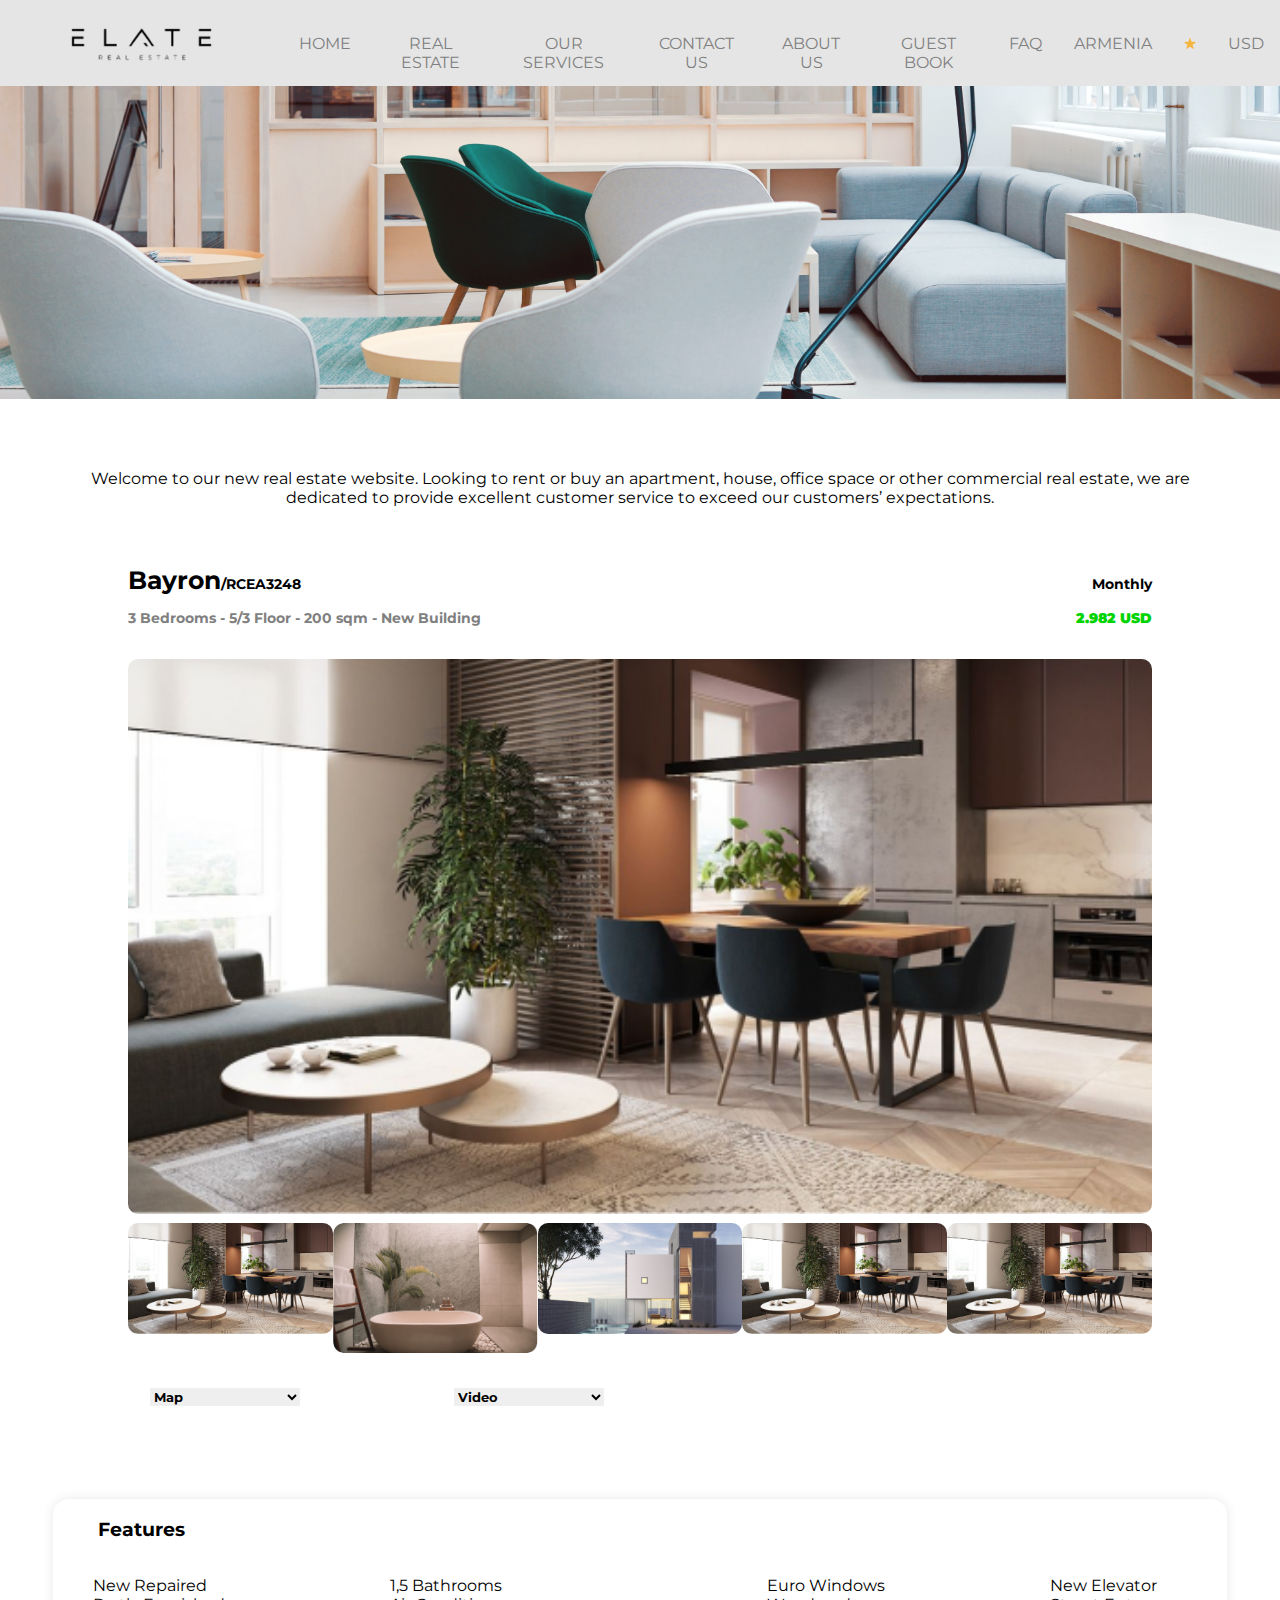
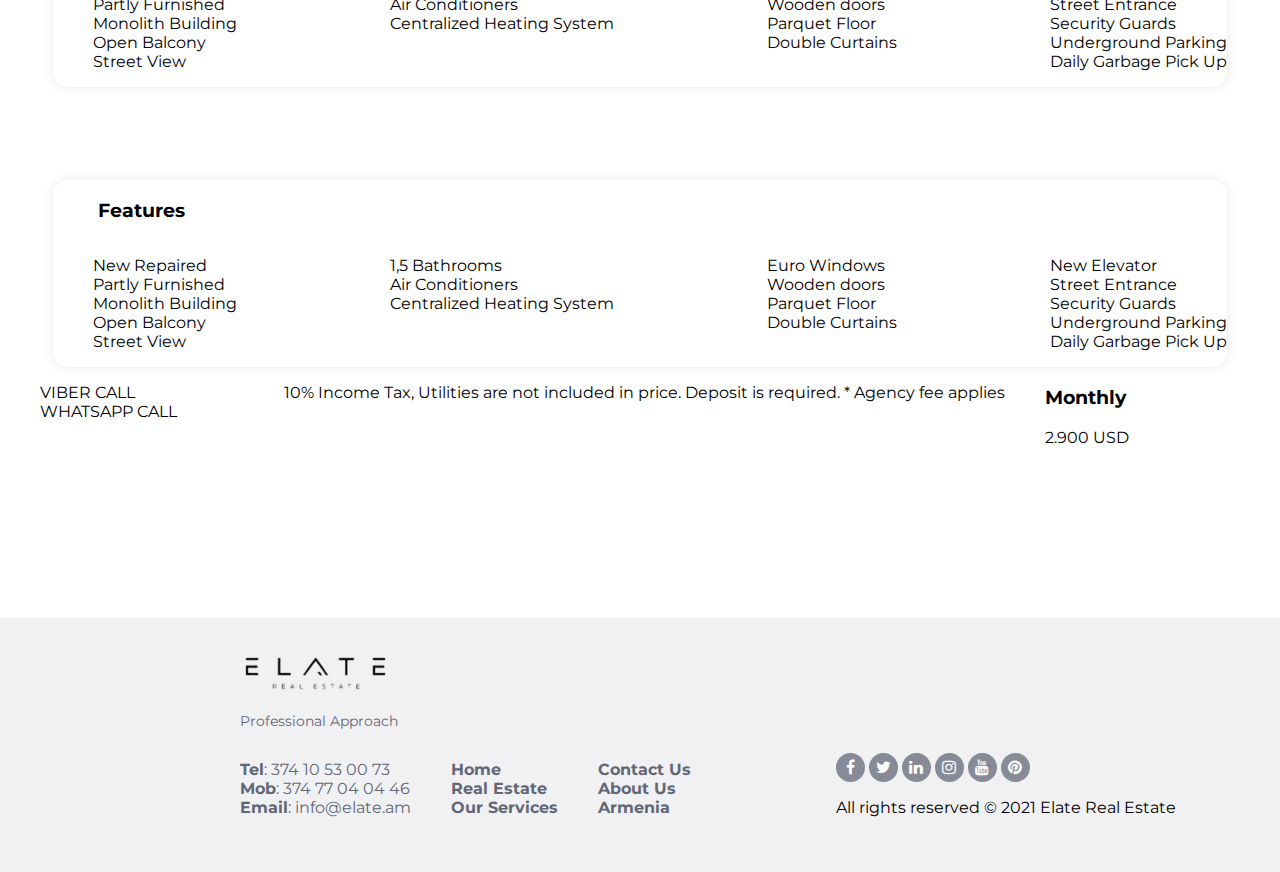
<file: 3-1-work.html>
<!DOCTYPE html>
<html lang="en">
<head>
    <meta charset="UTF-8">
    <meta name="viewport" content="width=device-width, initial-scale=1.0">
    <meta http-equiv="X-UA-Compatible" content="ie=edge">
    <title>Elate</title>
    <link rel="stylesheet" type="text/css" href="3-2-work.css">
    <link rel="preconnect" href="https://fonts.googleapis.com">
    <link rel="preconnect" href="https://fonts.gstatic.com" crossorigin>
    <link href="https://fonts.googleapis.com/css2?family=Montserrat:wght@100&display=swap" rel="stylesheet">
    <link rel="stylesheet" href="https://cdnjs.cloudflare.com/ajax/libs/font-awesome/4.7.0/css/font-awesome.min.css">
</head>
<body><div class="top">
    <div class="topnav" id="myTopnav">
      <div class="logodiv"><a><img id="logo" src="images/logo.png"></a></div>
      <div class="menu">
        <a href="#HOME" class="active">HOME</a>
        <a href="#REAL ESTATE">REAL ESTATE</a>
        <a href="#OUR SERVICES">OUR SERVICES</a>
        <a href="#CONTACT US">CONTACT US</a>
        <a href="#ABOUT US">ABOUT US</a>
        <a href="#GUEST BOOK">GUEST BOOK</a>
        <a href="#FAQ">FAQ</a>
        <a href="#ARMENIA">ARMENIA</a>
        <a><img src="images/Star1.png"></a>
        <a href="#USD">USD</a>
      </div>
      <a href="javascript:void(0);" class="icon" onclick="myFunction()">
        <i class="fa fa-bars"></i>
      </a>
    </div>
  </div>

  <div class="main">
    <img id="ma" src="images/main.png">
  </div>

  <div id="maintext">
    <p>
      Welcome to our new real estate website. Looking to rent or buy an apartment, house, office space or other
      commercial real estate, we are<br> dedicated to provide excellent customer service to exceed our customers’
      expectations.
    </p>
  </div>
  

    <div class="text_block">
        <div class="block">
            <div class="bayron"><h1>Bayron</h1><span class="bl">/RCEA3248</span></div>
            <div class="Monthly">Monthly</div>
        </div>
        <div class="block">
            <div>3 Bedrooms - 5/3 Floor - 200 sqm - New Building</div>
            <div><span style="color:rgb(0, 212, 0)"><b>2.982 USD</b></span></div>
        </div>
    </div>

    <div class="block_1">
        <img src="images/second.png">
    </div>

    <div class="block_2">
        <div><img src="images/second.png"></div>
        <div><img src="images/img3.png"></div>
        <div><img src="images/third.png"></div>
        <div><img src="images/second.png"></div>
        <div><img src="images/second.png"></div>
    </div>

    <div class="selects">
        <label for="sel" class="sel">
            <select id="sel">
                <option value="map">Map</option>
                <option value="map">Map1</option>
                <option value="map">Map2</option>
            </select>
        </label>
        <label for="sel" class="sel">
            <select id="sel">
                <option value="vid" selected>Video</option>
                <option value="vid">Video1</option>
                <option value="vid">Video2</option>
            </select>
        </label>
    </div>

    

    <div class="allinone">
    <h3>Features</h3>
    
<Div class="table">
    <ul class="table1">
        <li>New Repaired</li>
        <li>Partly Furnished</li>
        <li>Monolith Building</li>
        <li>Open Balcony</li>
        <li>Street View</li>
    </ul>

    <ul>
        <li>1,5 Bathrooms</li>
        <li>Air Conditioners</li>
        <li>Centralized Heating System</li>
    </ul>

    <ul>
        <li>Euro Windows</li>
        <li>Wooden doors</li>
        <li>Parquet Floor</li>
        <li>Double Curtains</li>
    </ul>

    <ul>
        <li>New Elevator</li>
        <li>Street Entrance</li>
        <li>Security Guards</li>
        <li>Underground Parking</li>
        <li>Daily Garbage Pick Up</li>
    </ul>

</div>
</div>


<div class="allinone">
  <h3>Features</h3>
  
<Div class="table">
  <ul class="table1">
      <li>New Repaired</li>
      <li>Partly Furnished</li>
      <li>Monolith Building</li>
      <li>Open Balcony</li>
      <li>Street View</li>
  </ul>

  <ul>
      <li>1,5 Bathrooms</li>
      <li>Air Conditioners</li>
      <li>Centralized Heating System</li>
  </ul>

  <ul>
      <li>Euro Windows</li>
      <li>Wooden doors</li>
      <li>Parquet Floor</li>
      <li>Double Curtains</li>
  </ul>

  <ul>
      <li>New Elevator</li>
      <li>Street Entrance</li>
      <li>Security Guards</li>
      <li>Underground Parking</li>
      <li>Daily Garbage Pick Up</li>
  </ul>

</div>
</div>

<div class="viwha">
  <div class="one">
    <ul>
      <li>VIBER CALL</li>
      <li>WHATSAPP CALL</li>
    </ul>
  </div>
  <div class="two">
    <ul>
      <li>10% Income Tax, Utilities are not included in price.
        Deposit is required.  * Agency fee applies</li>
    </ul>
  </div>
  <div class="three">
    <ul>
      <li><h3>Monthly</h3></li>
      <li>2.900 USD</li>
    </ul>
  </div>

</div>













<div class="footer">
    <div class="footer1">
      <div class="logo">
        <div class="logoimg">
          <img src="images/logo.png">
          <p id="pa">Professional Approach</p>
        </div>

     </div>
      <div class="list">

        <ul class="tme">
          <li><b>Tel</b>: 374 10 53 00 73</li>
          <li><b>Mob</b>: 374 77 04 04 46 </li>
          <li><b>Email</b>: info@elate.am</li>
        </ul>

        <ul class="hro">
          <li><b>Home</b></li>
          <li><b>Real Estate</b></li>
          <li><b>Our Services</b></li>
        </ul>

        <ul class="caa">
          <li><b>Contact Us</b></li>
          <li> <b>About Us</b></li>
          <li><b>Armenia</b></li>
        </ul>
      </div>
    </div>



    <div class="footer2">

      <div class="icons">
        <i class="fa fa-facebook"></i>
        <i class="fa fa-twitter"></i>
        <i class="fa fa-linkedin"></i>
        <i class="fa fa-instagram"></i>
        <i class="fa fa-youtube"></i>
        <i class="fa fa-pinterest"></i>
      </div>
      <p>All rights reserved © 2021 Elate Real Estate</p>
    </div>



  </div>

    <script>
    function myFunction() {
      var x = document.getElementById("myTopnav");
      if (x.className === "topnav") {
        x.className += " responsive";
      } else {
        x.className = "topnav";
      }
    }
  </script>

</body>

</html>
</file>
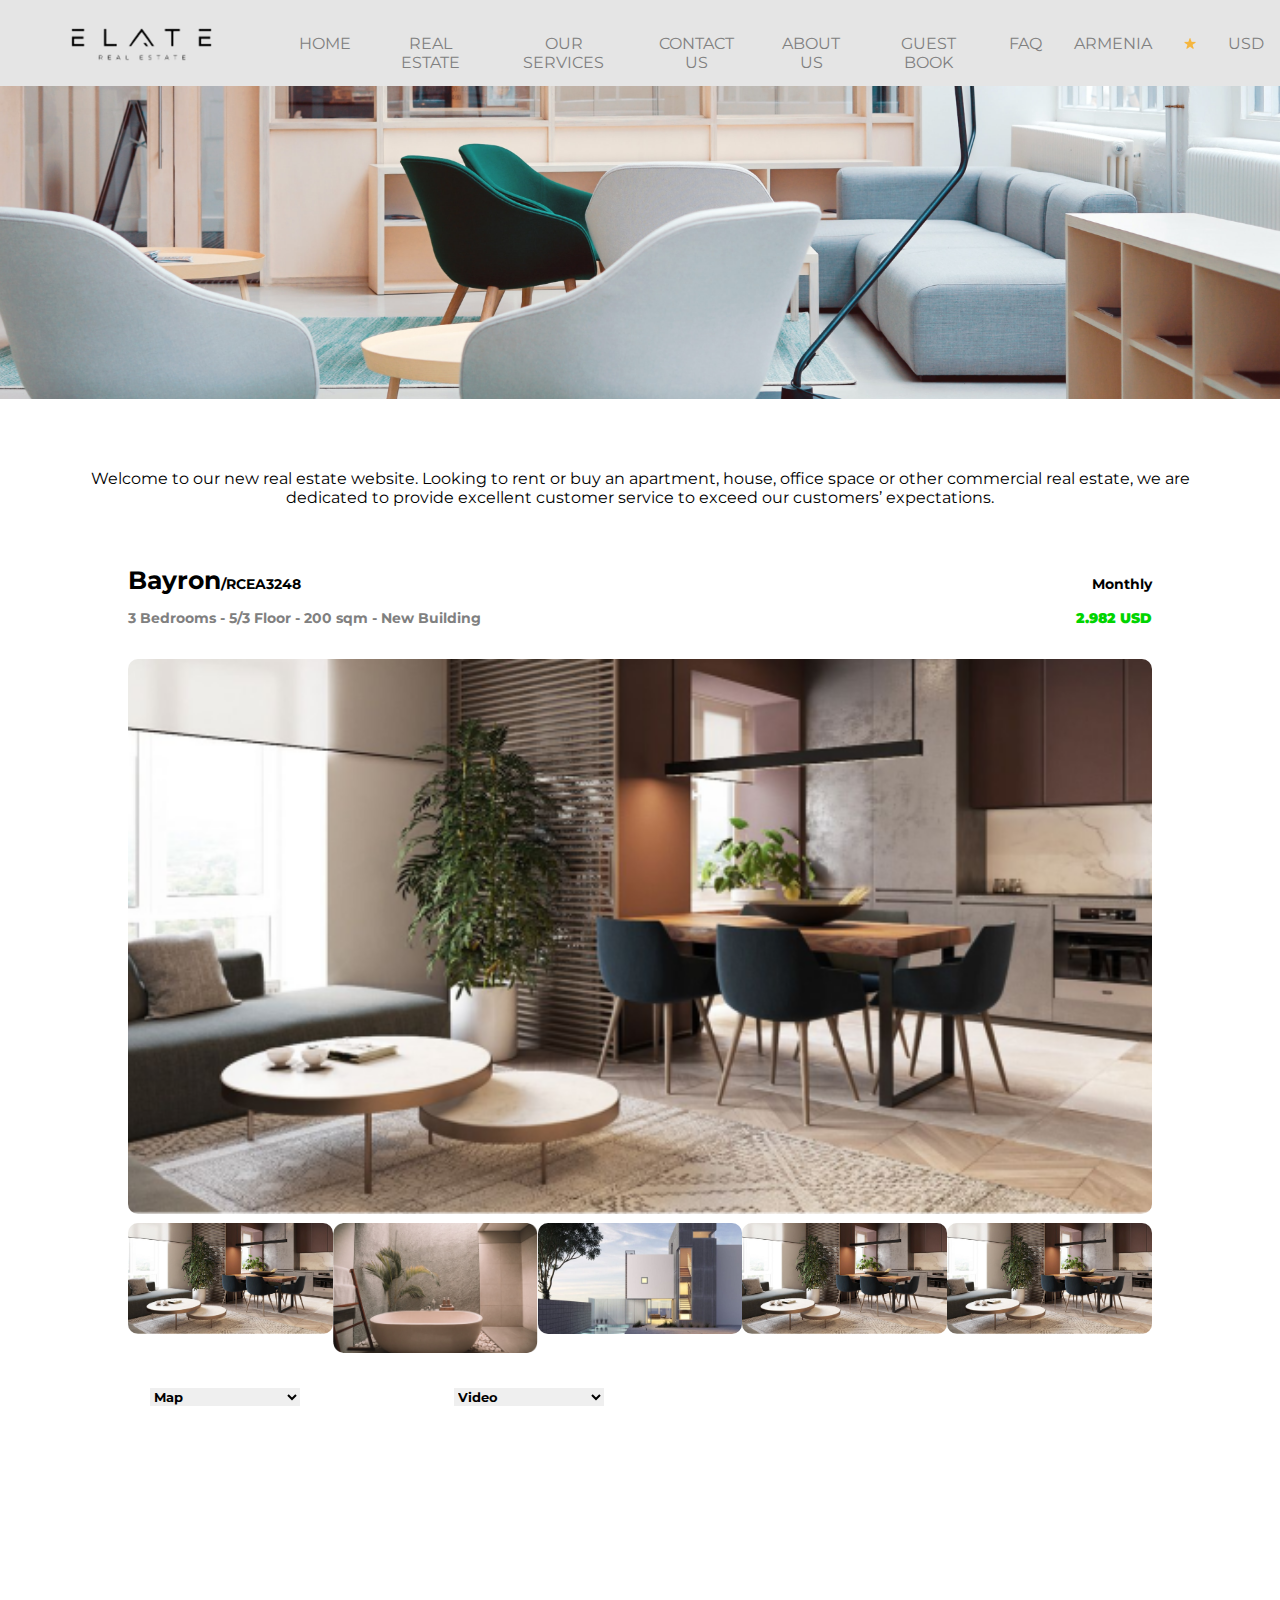
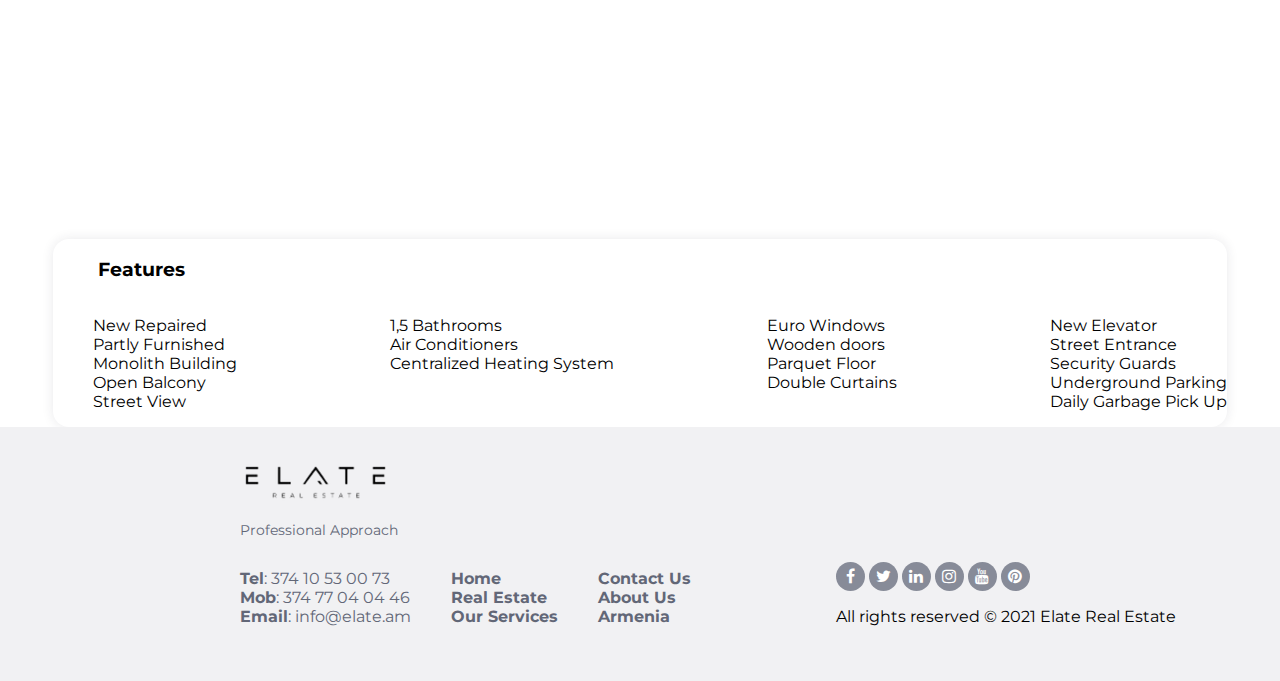
<file: 3_work.html>
<!DOCTYPE html>
<html lang="en">
<head>
    <meta charset="UTF-8">
    <meta name="viewport" content="width=device-width, initial-scale=1.0">
    <meta http-equiv="X-UA-Compatible" content="ie=edge">
    <title>Elate</title>
    <link rel="stylesheet" type="text/css" href="3_workstyle.css">
    <link rel="preconnect" href="https://fonts.googleapis.com">
    <link rel="preconnect" href="https://fonts.gstatic.com" crossorigin>
    <link href="https://fonts.googleapis.com/css2?family=Montserrat:wght@100&display=swap" rel="stylesheet">
    <link rel="stylesheet" href="https://cdnjs.cloudflare.com/ajax/libs/font-awesome/4.7.0/css/font-awesome.min.css">
</head>
<body><div class="top">
    <div class="topnav" id="myTopnav">
      <div class="logodiv"><a><img id="logo" src="images/logo.png"></a></div>
      <div class="menu">
        <a href="#HOME" class="active">HOME</a>
        <a href="#REAL ESTATE">REAL ESTATE</a>
        <a href="#OUR SERVICES">OUR SERVICES</a>
        <a href="#CONTACT US">CONTACT US</a>
        <a href="#ABOUT US">ABOUT US</a>
        <a href="#GUEST BOOK">GUEST BOOK</a>
        <a href="#FAQ">FAQ</a>
        <a href="#ARMENIA">ARMENIA</a>
        <a><img src="images/Star1.png"></a>
        <a href="#USD">USD</a>
      </div>
      <a href="javascript:void(0);" class="icon" onclick="myFunction()">
        <i class="fa fa-bars"></i>
      </a>
    </div>
  </div>

  <div class="main">
    <img id="ma" src="images/main.png">
  </div>

  <div id="maintext">
    <p>
      Welcome to our new real estate website. Looking to rent or buy an apartment, house, office space or other
      commercial real estate, we are<br> dedicated to provide excellent customer service to exceed our customers’
      expectations.
    </p>
  </div>
  

    <div class="text_block">
        <div class="block">
            <div class="bayron"><h1>Bayron</h1><span class="bl">/RCEA3248</span></div>
            <div class="Monthly">Monthly</div>
        </div>
        <div class="block">
            <div>3 Bedrooms - 5/3 Floor - 200 sqm - New Building</div>
            <div><span style="color:rgb(0, 212, 0)"><b>2.982 USD</b></span></div>
        </div>
    </div>

    <div class="block_1">
        <img src="images/second.png">
    </div>

    <div class="block_2">
        <div><img src="images/second.png"></div>
        <div><img src="images/img3.png"></div>
        <div><img src="images/third.png"></div>
        <div><img src="images/second.png"></div>
        <div><img src="images/second.png"></div>
    </div>

    <div class="selects">
        <label for="sel" class="sel">
            <select id="sel">
                <option value="map">Map</option>
                <option value="map">Map1</option>
                <option value="map">Map2</option>
            </select>
        </label>
        <label for="sel" class="sel">
            <select id="sel">
                <option value="vid" selected>Video</option>
                <option value="vid">Video1</option>
                <option value="vid">Video2</option>
            </select>
        </label>
    </div>

    <div class="some"> 
        <iframe src="https://www.google.com/maps/embed?pb=!1m18!1m12!1m3!1d3048.3937375035507!2d44.5226016510022!3d40.17805017794366!2m3!1f0!2f0!3f0!3m2!1i1024!2i768!4f13.1!3m3!1m2!1s0x406abcee3fabd121%3A0xfa78d0187ee98811!2zNyBBbGVrIE1hbnVreWFuIFN0LCBZZXJldmFuIDAwNzAsINCQ0YDQvNC10L3QuNGP!5e0!3m2!1sru!2s!4v1646045025054!5m2!1sru!2s" width="600" height="0" style="border:0;" allowfullscreen="" loading="lazy">map</iframe>
    </div>

    <div class="allinone">
    <h3>Features</h3>
    
<Div class="table">
    <ul class="table1">
        <li>New Repaired</li>
        <li>Partly Furnished</li>
        <li>Monolith Building</li>
        <li>Open Balcony</li>
        <li>Street View</li>
    </ul>

    <ul>
        <li>1,5 Bathrooms</li>
        <li>Air Conditioners</li>
        <li>Centralized Heating System</li>
    </ul>

    <ul>
        <li>Euro Windows</li>
        <li>Wooden doors</li>
        <li>Parquet Floor</li>
        <li>Double Curtains</li>
    </ul>

    <ul>
        <li>New Elevator</li>
        <li>Street Entrance</li>
        <li>Security Guards</li>
        <li>Underground Parking</li>
        <li>Daily Garbage Pick Up</li>
    </ul>




</div>
</div>




<div class="footer">
    <div class="footer1">
      <div class="logo">
        <div class="logoimg">
          <img src="images/logo.png">
          <p id="pa">Professional Approach</p>
        </div>

     </div>
      <div class="list">

        <ul class="tme">
          <li><b>Tel</b>: 374 10 53 00 73</li>
          <li><b>Mob</b>: 374 77 04 04 46 </li>
          <li><b>Email</b>: info@elate.am</li>
        </ul>

        <ul class="hro">
          <li><b>Home</b></li>
          <li><b>Real Estate</b></li>
          <li><b>Our Services</b></li>
        </ul>

        <ul class="caa">
          <li><b>Contact Us</b></li>
          <li> <b>About Us</b></li>
          <li><b>Armenia</b></li>
        </ul>
      </div>
    </div>



    <div class="footer2">

      <div class="icons">
        <i class="fa fa-facebook"></i>
        <i class="fa fa-twitter"></i>
        <i class="fa fa-linkedin"></i>
        <i class="fa fa-instagram"></i>
        <i class="fa fa-youtube"></i>
        <i class="fa fa-pinterest"></i>
      </div>
      <p>All rights reserved © 2021 Elate Real Estate</p>
    </div>



  </div>

    <script>
    function myFunction() {
      var x = document.getElementById("myTopnav");
      if (x.className === "topnav") {
        x.className += " responsive";
      } else {
        x.className = "topnav";
      }
    }
  </script>

</body>

</html>
</file>
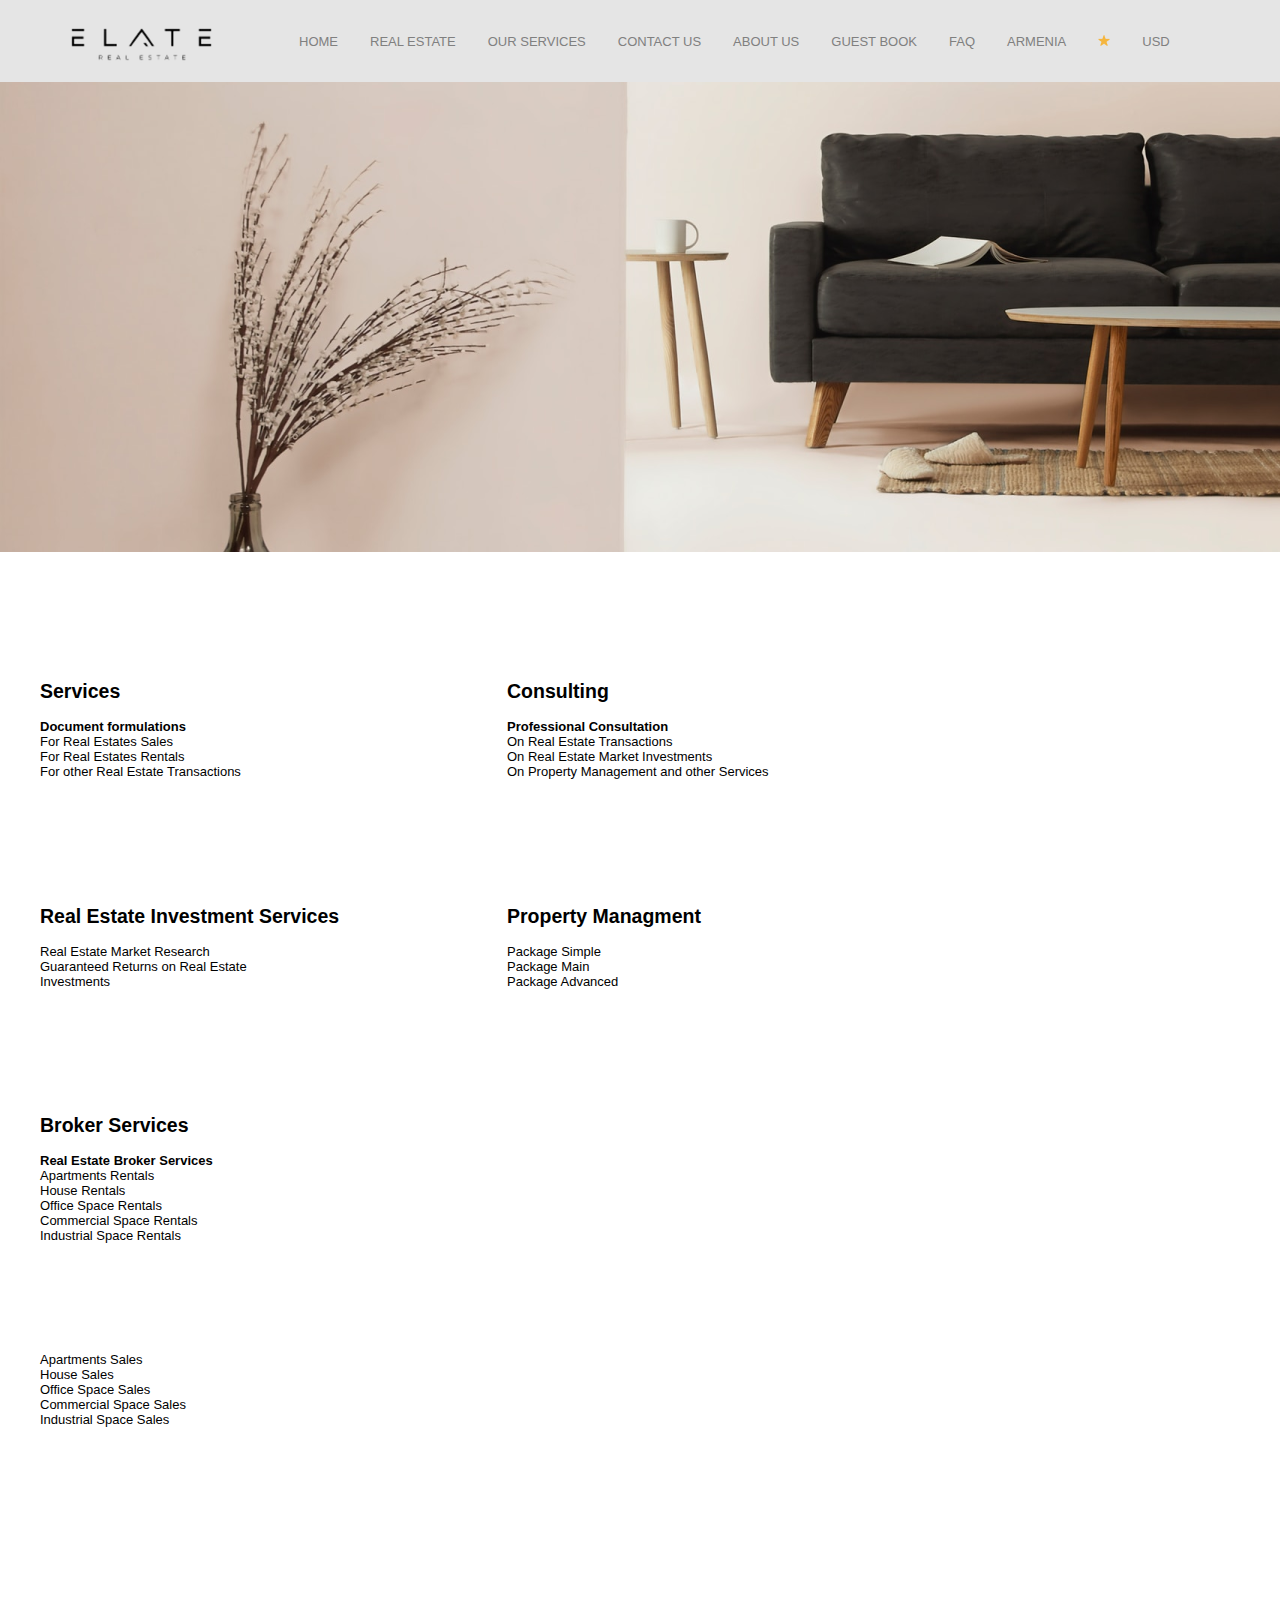
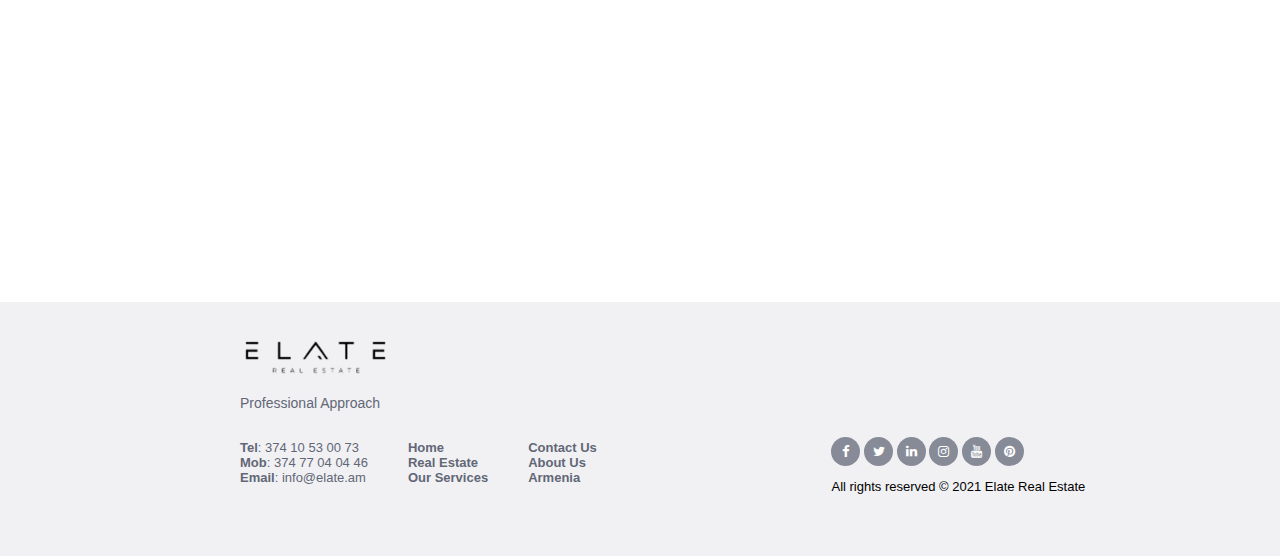
<file: Work-4.html>
<!DOCTYPE html>
<html>

<head>
  <meta name="viewport" content="width=device-width, initial-scale=1">
  <link rel="stylesheet" href="https://cdnjs.cloudflare.com/ajax/libs/font-awesome/4.7.0/css/font-awesome.min.css">
  <link rel="stylesheet" href="work--4.css">
</head>

<body>

  <div class="top">
    <div class="topnav" id="myTopnav">
      <div class="logodiv"><a><img id="logo" src="images/logo.png"></a></div>
      <div class="menu">
        <a href="#HOME" class="active">HOME</a>
        <a href="#REAL ESTATE">REAL ESTATE</a>
        <a href="#OUR SERVICES">OUR SERVICES</a>
        <a href="#CONTACT US">CONTACT US</a>
        <a href="#ABOUT US">ABOUT US</a>
        <a href="#GUEST BOOK">GUEST BOOK</a>
        <a href="#FAQ">FAQ</a>
        <a href="#ARMENIA">ARMENIA</a>
        <a><img src="images/Star1.png"></a>
        <a href="#USD">USD</a>
      </div>
      <a href="javascript:void(0);" class="icon" onclick="myFunction()">
        <i class="fa fa-bars"></i>
      </a>
    </div>
  </div>

  <div class="img1">
    <img src="images/img1.png">
  </div>

  <div class="seco">
    <div class="services">
      <ul class="A1">
        <li><h2>Services</h2></li>
        <li><b>Document formulations</b></li>
        <li>For Real Estates Sales</li>
        <li>For Real Estates Rentals</li>
        <li>For other Real Estate Transactions</li>
      </ul>

    <ul class=>
      <li><h2>Real Estate Investment Services</h2></li>
      <li>Real Estate Market Research </li>
      <li>Guaranteed Returns on Real Estate </li>
      <li>Investments</li>
    </ul>
    <ul class=>
      <li><h2>Broker Services</h2></li>
      <li><b>Real Estate Broker Services</b></li>
      <li>Apartments Rentals</li>
      <li>House Rentals</li>
      <li>Office Space Rentals </li>
      <li>Commercial Space Rentals</li>
      <li>Industrial Space Rentals</li> </ul>

      <ul class=>
        <li>Apartments Sales </li>
        <li>House Sales </li>
        <li>Office Space Sales </li>
        <li>Commercial Space Sales</li>
        <li>Industrial Space Sales</li>
      </ul>
      </div>



    <div class="consulting">
      <div>
        <ul class=>
          <h2>Consulting</h2>
          <li><b>Professional Consultation</b></li>
          <li>On Real Estate Transactions </li>
          <li>On Real Estate Market Investments </li>
          <li>On Property Management and other Services</li>
        </ul>


        
        <ul class="B2">
          <h2>Property Managment</h2>
          <li>Package Simple </li>
          <li>Package Main</li>
          <li>Package Advanced</li>
        </ul>

      </div>
    </div>







  </div>



















  <div class="footer">
    <div class="footer1">
      <div class="logo">
        <div class="logoimg">
          <img src="images/logo.png">
          <p id="pa">Professional Approach</p>
        </div>

     </div>
      <div class="list">

        <ul class="tme">
          <li><b>Tel</b>: 374 10 53 00 73</li>
          <li><b>Mob</b>: 374 77 04 04 46 </li>
          <li><b>Email</b>: info@elate.am</li>
        </ul>

        <ul class="hro">
          <li><b>Home</b></li>
          <li><b>Real Estate</b></li>
          <li><b>Our Services</b></li>
        </ul>

        <ul class="caa">
          <li><b>Contact Us</b></li>
          <li> <b>About Us</b></li>
          <li><b>Armenia</b></li>
        </ul>
      </div>
    </div>



    <div class="footer2">

      <div class="icons">
        <i class="fa fa-facebook"></i>
        <i class="fa fa-twitter"></i>
        <i class="fa fa-linkedin"></i>
        <i class="fa fa-instagram"></i>
        <i class="fa fa-youtube"></i>
        <i class="fa fa-pinterest"></i>
      </div>
      <p>All rights reserved © 2021 Elate Real Estate</p>
    </div>



  </div>

    <script>
    function myFunction() {
      var x = document.getElementById("myTopnav");
      if (x.className === "topnav") {
        x.className += " responsive";
      } else {
        x.className = "topnav";
      }
    }
  </script>

</body>

</html>
</file>
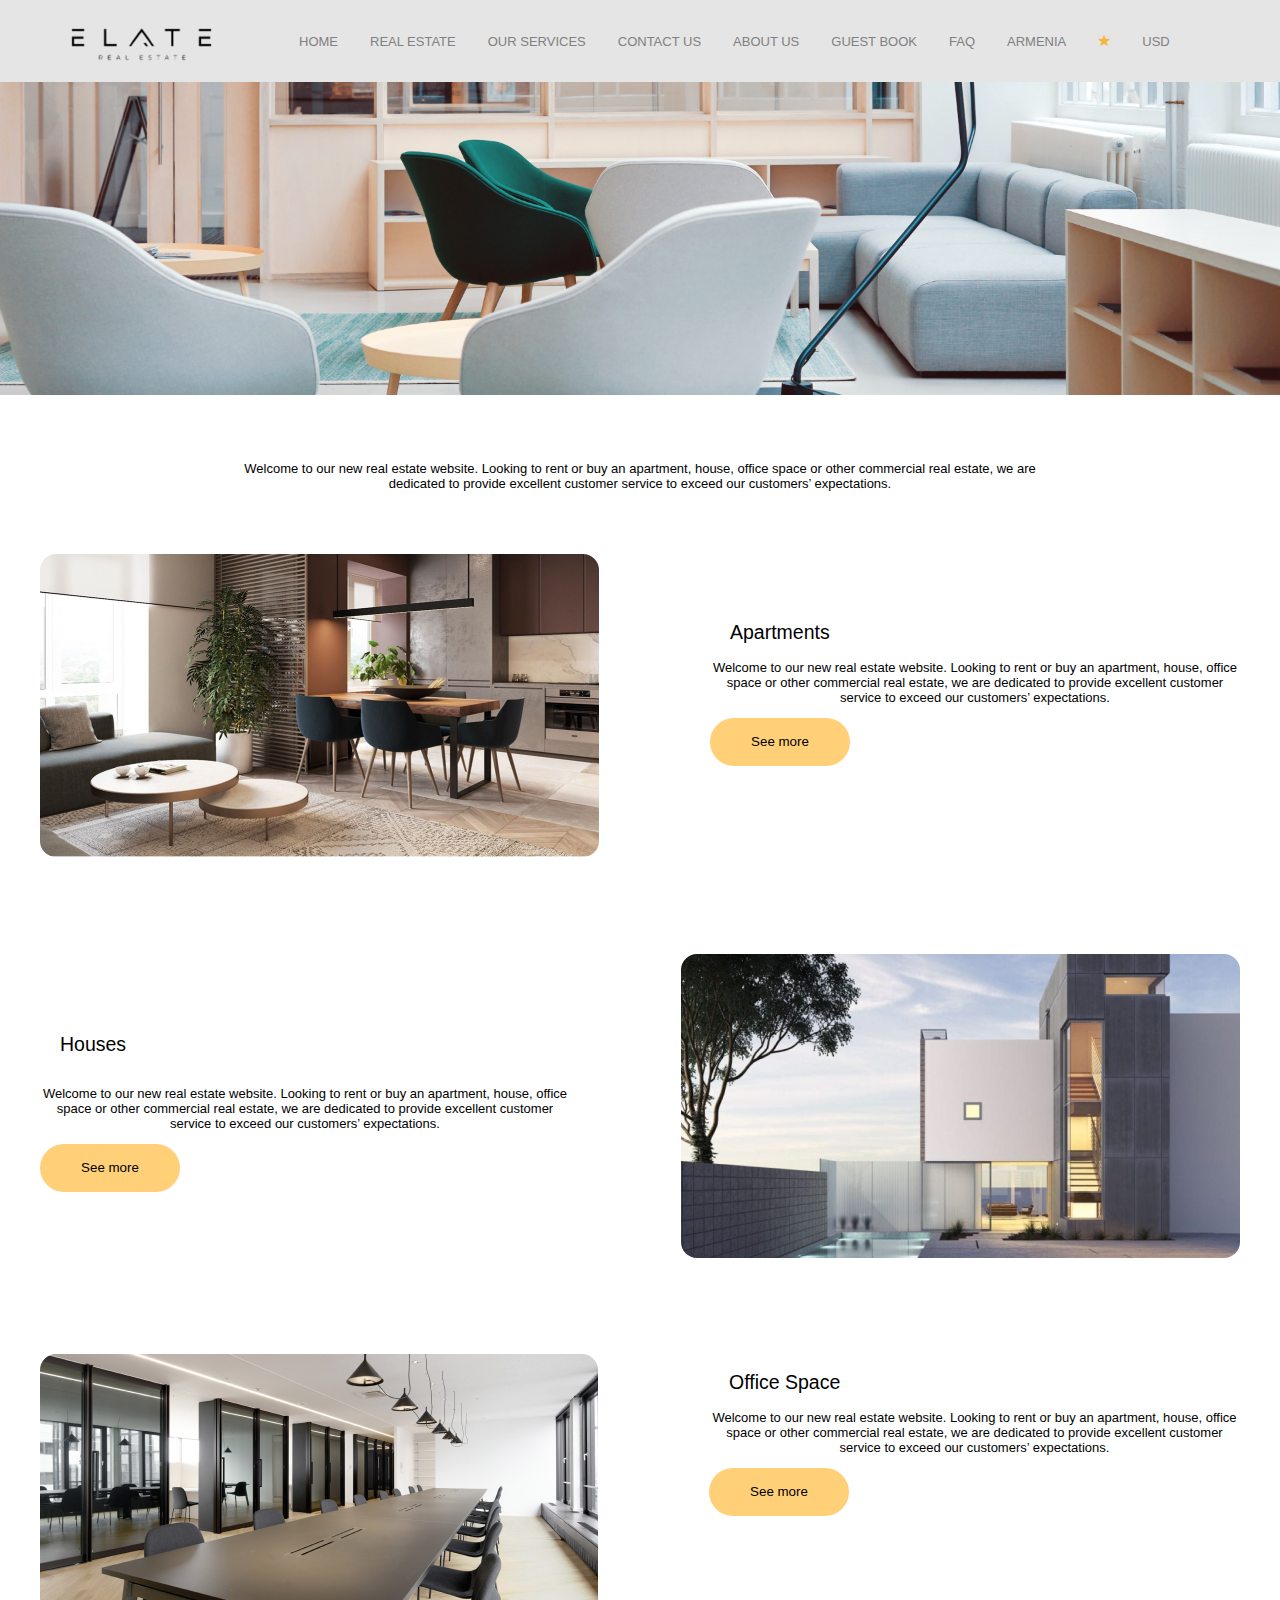
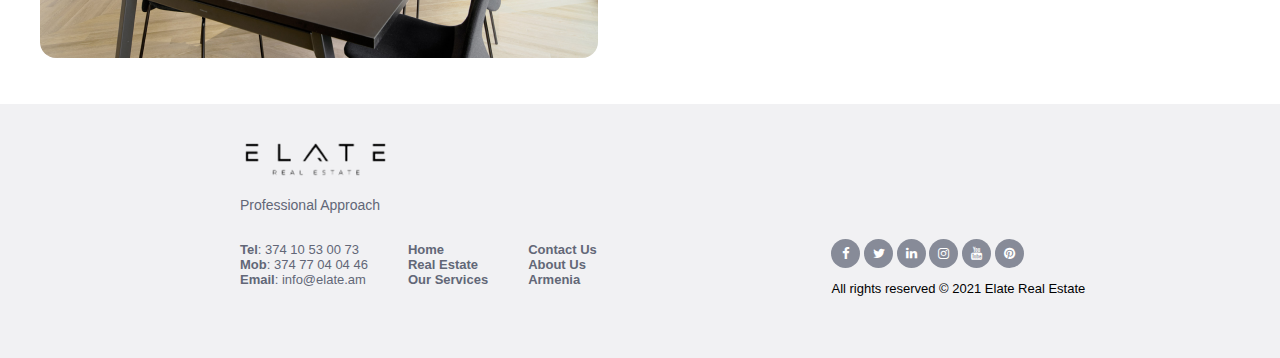
<file: work1.html>
<!DOCTYPE html>
<html>

<head>
  <meta name="viewport" content="width=device-width, initial-scale=1">
  <link rel="stylesheet" href="https://cdnjs.cloudflare.com/ajax/libs/font-awesome/4.7.0/css/font-awesome.min.css">
  <link rel="stylesheet" href="work2.css">
</head>

<body>

  <div class="top">
    <div class="topnav" id="myTopnav">
      <div class="logodiv"><a><img id="logo" src="images/logo.png"></a></div>
      <div class="menu">
        <a href="#HOME" class="active">HOME</a>
        <a href="#REAL ESTATE">REAL ESTATE</a>
        <a href="#OUR SERVICES">OUR SERVICES</a>
        <a href="#CONTACT US">CONTACT US</a>
        <a href="#ABOUT US">ABOUT US</a>
        <a href="#GUEST BOOK">GUEST BOOK</a>
        <a href="#FAQ">FAQ</a>
        <a href="#ARMENIA">ARMENIA</a>
        <a><img src="images/Star1.png"></a>
        <a href="#USD">USD</a>
      </div>
      <a href="javascript:void(0);" class="icon" onclick="myFunction()">
        <i class="fa fa-bars"></i>
      </a>
    </div>
  </div>

  <div class="main">
    <img id="ma" src="images/main.png">
  </div>

  <div id="maintext">
    <p>
      Welcome to our new real estate website. Looking to rent or buy an apartment, house, office space or other
      commercial real estate, we are<br> dedicated to provide excellent customer service to exceed our customers’
      expectations.
    </p>
  </div>

  <div class="grandpa">
    <div class="parent">
      <div class="child1"><img id="second" src="images/second.png"></div>
      <div class="child2">
        <h2 id="h2">Apartments</h2>
        <p id="cen">
          Welcome to our new real estate website. Looking to rent or buy an apartment, house, office space or
          other commercial real estate, we are dedicated to provide excellent customer service to exceed our customers’
          expectations.
        </p>
        <a href="./Part-2.html"><button id="button">See more</button></a>
      </div>
    </div>
    <div class="parent2">
      <div class="child22">
        <h2 id="h2">Houses</h2>
        <p id="cen">
          Welcome to our new real estate website. Looking to rent or buy an apartment, house, office space or
          other commercial real estate, we are dedicated to provide excellent customer service to exceed our customers’
          expectations.
        </p>
        <a href="./Part-2.html"><button id="button">See more</button></a>
      </div>
      <div class="child3"><img id="third" src="images/third.png"> </div>
    </div>
    <div class="parent3">
      <div class="child4"><img id="fourth" src="images/fourth.png"> </div>
      <div class="child5">
        <h2 id="h2">Office Space</h2>
        <p id="cen">Welcome to our new real estate website. Looking to rent or buy an apartment, house, office space or
          other commercial real estate, we are dedicated to provide excellent customer service to exceed our customers’
          expectations.</p>
          <a href="./Part-2.html"><button id="button">See more</button></a>
      </div>
    </div>
  </div>



  <div class="footer">
    <div class="footer1">
      <div class="logo">
        <div class="logoimg">
          <img src="images/logo.png">
          <p id="pa">Professional Approach</p>
        </div>

     </div>
      <div class="list">

        <ul class="tme">
          <li><b>Tel</b>: 374 10 53 00 73</li>
          <li><b>Mob</b>: 374 77 04 04 46 </li>
          <li><b>Email</b>: info@elate.am</li>
        </ul>

        <ul class="hro">
          <li><b>Home</b></li>
          <li><b>Real Estate</b></li>
          <li><b>Our Services</b></li>
        </ul>

        <ul class="caa">
          <li><b>Contact Us</b></li>
          <li> <b>About Us</b></li>
          <li><b>Armenia</b></li>
        </ul>
      </div>
    </div>



    <div class="footer2">

      <div class="icons">
        <i class="fa fa-facebook"></i>
        <i class="fa fa-twitter"></i>
        <i class="fa fa-linkedin"></i>
        <i class="fa fa-instagram"></i>
        <i class="fa fa-youtube"></i>
        <i class="fa fa-pinterest"></i>
      </div>
      <p>All rights reserved © 2021 Elate Real Estate</p>
    </div>



  </div>

    <script>
    function myFunction() {
      var x = document.getElementById("myTopnav");
      if (x.className === "topnav") {
        x.className += " responsive";
      } else {
        x.className = "topnav";
      }
    }
  </script>

</body>

</html>
</file>
<file: 3-2-work.css>
@import url('https://fonts.googleapis.com/css2?family=Montserrat:wght@100&display=swap');

body{
	display: flex;
	flex-direction: column;
	margin:0;
	font-family: montserrat;
}

.top {
  width: 100%;
  background-color: #E5E5E5;
}

.topnav {
  width: 100%;
  height: 56;
  overflow: hidden;
  background-color: #E5E5E5;
  margin: 0 auto;
}

#logo {
  margin-right: 50px;
  margin-left: 50px;
}

.topnav a {
  float: left;
  display: block;
  color: grey;
  text-align: center;
  padding: 14px 16px;
  text-decoration: none;
}

.menu {
  display: flex;
  padding-top: 20px;
}

.topnav a:hover {

  color: orange;
}


.topnav .icon {
  display: none;
}

@media screen and (max-width: 600px) {
  .topnav a {
    display: none;
  }

  .logodiv a {
    display: block;
  }

  .topnav a.icon {
    float: right;
    display: block;
  }
}

@media screen and (max-width: 600px) {
  .topnav.responsive {
    position: relative;
  }

  .topnav.responsive .icon {
    position: absolute;
    right: 0;
    top: 0;
  }

  .topnav.responsive a {
    float: none;
    display: block;
    text-align: left;
  }
}


.main #ma {
  width: 100%;
  height: auto;

}

#maintext {
  justify-content: space-between;
  text-align: center;
  padding-top: 50px;
}
  

.text_block {
	display: flex;
	flex-direction: column;
	align-items: center;
	padding-bottom: 30px;
	padding-top: 30px;
}

.block {
	display: flex;
	flex-direction: row;
	width: 80%;
	justify-content: space-between;
	align-items: baseline;
	line-height: 150%;
	font-size: 14px;
	color: grey;
    font-weight: bold;
}

.bayron {
    
    white-space: nowrap;
}

.bayron h1{
	font-size: 25px;
	color: black;
    display: inline-block;
   

}

.bayron .bl{
	color: black;
    display: inline-block;
    font-weight: bold;
}

.Monthly {
    color: black;
    font-weight: bold;

}

.block_1 {
    width: 80%;
    margin: 0 auto;

}

.block_1 img{
	border-radius: 10px;
	width: 100%;
	height: auto;
}

.block_2{
	width: 80%;
	display: flex;
	flex-direction: row;
	justify-content: space-between;
    margin: 0 auto;
	padding-top: 5px;
	padding-bottom: 30px;
}

.block_2 div{
	width: 210px;
}

.block_2 img{
	width: 100%;
	height: auto;
	border-radius: 10px;
}

.label_div{
	display: flex;
	flex-direction: column;
	align-items: flex-start;
	margin: 10px;
	margin-top: 30px;
	width:60%;
	
}

.sel select {
	border: 1px solid grey;
	cursor: text;
	width: 150px;
	border: none;
	outline: 0;
	font-family: montserrat;
	font-weight: bold;
	color: black;
    margin-left:150px;
}

.sel option, input{
	font-family: montserrat;
	font-weight: bold;
	color: black;
	border: none;
	outline: none;
}
.sel input{
	width: 145px;
	appearance: none;
}


.allinone {
  display: flex;
  flex-direction: column;
  width: 1174px;
  margin: 0 auto;
  box-shadow: 0px 0px 12px rgba(40, 43, 54, 0.1);
  border-radius: 16px;
  margin-top: 93px;
}


.table {
  display: flex;
  max-width: 1200px;
  justify-content:space-between;

 }

.allinone > h3 {
     margin-left: 45px;
}
 


li {
  list-style-type: none;
}



iframe{
width: 1174px;
height: 300px;
margin: 0 auto;
}

.allinone {
  display: flex;
  flex-direction: column;
  width: 1174px;
  margin: 0 auto;
  box-shadow: 0px 0px 12px rgba(40, 43, 54, 0.1);
  border-radius: 16px;
  margin-top: 93px;
}


.table {
  display: flex;
  max-width: 1200px;
  justify-content:space-between;

 }

.allinone > h3 {
     margin-left: 45px;
}
 


li {
  list-style-type: none;
}



iframe{
width: 1174px;
height: 300px;
margin: 0 auto;
}


.viwha {
width: 1174px;
height: 251px;
left: 374px;
display:flex;

}


.one { flex-grow: 3;
  

}
.two { flex-grow:6,

}
.three { flex-grow:2;

}




















.footer {
  width: 100%;
  height: 254px;
  left: 0px;
  top: 2045px;
  background: #F1F1F3;
  display: flex;
}


.footer1 {
  flex-grow: 1;

}


.footer2 {
  flex-grow: 1;
}

.tme {
  list-style: none;
  float: left;
  color: #626777;
}

.hro {
  list-style: none;
  float: left;
  color: #626777;

}

.caa {
  list-style: none;
  float: left;
  color: #626777;
}

#pa {
  color:
    #626777;
  width: 159px;
  height: 18px;
  left: 374px;
  top: 2138px;
  font-size: 14px;
}

.logoimg {
  padding-left: 240px;
  padding-top: 25px;
}

.list {
  padding-left: 200px;
}

.icons {
  justify-content: space-between;
}

.icons>i {
  color: white;
  background-color: #878B98;
  width: 29px;
  height: 29px;
  border-radius: 25px;
  text-align: center;
  line-height: 29px;

}

.footer2 {
  padding-top: 135px;
  padding-left: 40px;

}
</file>
<file: 3_workstyle.css>
@import url('https://fonts.googleapis.com/css2?family=Montserrat:wght@100&display=swap');

body{
	display: flex;
	flex-direction: column;
	margin:0;
	font-family: montserrat;
}

.top {
  width: 100%;
  background-color: #E5E5E5;
}

.topnav {
  width: 100%;
  height: 56;
  overflow: hidden;
  background-color: #E5E5E5;
  margin: 0 auto;
}

#logo {
  margin-right: 50px;
  margin-left: 50px;
}

.topnav a {
  float: left;
  display: block;
  color: grey;
  text-align: center;
  padding: 14px 16px;
  text-decoration: none;
}

.menu {
  display: flex;
  padding-top: 20px;
}

.topnav a:hover {

  color: orange;
}


.topnav .icon {
  display: none;
}

@media screen and (max-width: 600px) {
  .topnav a {
    display: none;
  }

  .logodiv a {
    display: block;
  }

  .topnav a.icon {
    float: right;
    display: block;
  }
}

@media screen and (max-width: 600px) {
  .topnav.responsive {
    position: relative;
  }

  .topnav.responsive .icon {
    position: absolute;
    right: 0;
    top: 0;
  }

  .topnav.responsive a {
    float: none;
    display: block;
    text-align: left;
  }
}


.main #ma {
  width: 100%;
  height: auto;

}

#maintext {
  justify-content: space-between;
  text-align: center;
  padding-top: 50px;
}
  

.text_block {
	display: flex;
	flex-direction: column;
	align-items: center;
	padding-bottom: 30px;
	padding-top: 30px;
}

.block {
	display: flex;
	flex-direction: row;
	width: 80%;
	justify-content: space-between;
	align-items: baseline;
	line-height: 150%;
	font-size: 14px;
	color: grey;
    font-weight: bold;
}

.bayron {
    
    white-space: nowrap;
}

.bayron h1{
	font-size: 25px;
	color: black;
    display: inline-block;
   

}

.bayron .bl{
	color: black;
    display: inline-block;
    font-weight: bold;
}

.Monthly {
    color: black;
    font-weight: bold;

}

.block_1 {
    width: 80%;
    margin: 0 auto;

}

.block_1 img{
	border-radius: 10px;
	width: 100%;
	height: auto;
}

.block_2{
	width: 80%;
	display: flex;
	flex-direction: row;
	justify-content: space-between;
    margin: 0 auto;
	padding-top: 5px;
	padding-bottom: 30px;
}

.block_2 div{
	width: 210px;
}

.block_2 img{
	width: 100%;
	height: auto;
	border-radius: 10px;
}

.label_div{
	display: flex;
	flex-direction: column;
	align-items: flex-start;
	margin: 10px;
	margin-top: 30px;
	width:60%;
	
}

.sel select {
	border: 1px solid grey;
	cursor: text;
	width: 150px;
	border: none;
	outline: 0;
	font-family: montserrat;
	font-weight: bold;
	color: black;
    margin-left:150px;
}

.sel option, input{
	font-family: montserrat;
	font-weight: bold;
	color: black;
	border: none;
	outline: none;
}
.sel input{
	width: 145px;
	appearance: none;
}


.allinone {
  display: flex;
  flex-direction: column;
  width: 1174px;
  margin: 0 auto;
  box-shadow: 0px 0px 12px rgba(40, 43, 54, 0.1);
  border-radius: 16px;
  margin-top: 93px;
}


.table {
  display: flex;
  max-width: 1200px;
  justify-content:space-between;

 }

.allinone > h3 {
     margin-left: 45px;
}
 


li {
  list-style-type: none;
}

.some{ 
     display: flex;
     justify-content: flex-start;
     align-items: center;
     margin: 20px 0;
}

iframe{
width: 1174px;
height: 300px;
margin: 0 auto;
}



.footer {
  width: 100%;
  height: 254px;
  left: 0px;
  top: 2045px;
  background: #F1F1F3;
  display: flex;
}


.footer1 {
  flex-grow: 1;

}


.footer2 {
  flex-grow: 1;
}

.tme {
  list-style: none;
  float: left;
  color: #626777;
}

.hro {
  list-style: none;
  float: left;
  color: #626777;

}

.caa {
  list-style: none;
  float: left;
  color: #626777;
}

#pa {
  color:
    #626777;
  width: 159px;
  height: 18px;
  left: 374px;
  top: 2138px;
  font-size: 14px;
}

.logoimg {
  padding-left: 240px;
  padding-top: 25px;
}

.list {
  padding-left: 200px;
}

.icons {
  justify-content: space-between;
}

.icons>i {
  color: white;
  background-color: #878B98;
  width: 29px;
  height: 29px;
  border-radius: 25px;
  text-align: center;
  line-height: 29px;

}

.footer2 {
  padding-top: 135px;
  padding-left: 40px;

}
</file>
<file: work--4.css>
body {
    margin: 0;
    font: 16px Arial, Helvetica, sans-serif;
    font-size: 13px;
  }
  
  .top {
    width: 100%;
    background-color: #E5E5E5;
  }
  
  .topnav {
    width: 100%;
    height: 56;
    overflow: hidden;
    background-color: #E5E5E5;
    margin: 0 auto;
  }
  
  #logo {
    margin-right: 50px;
    margin-left: 50px;
  }
  
  .topnav a {
    float: left;
    display: block;
    color: grey;
    text-align: center;
    padding: 14px 16px;
    text-decoration: none;
  }
  
  .menu {
    display: flex;
    padding-top: 20px;
  }
  
  .topnav a:hover {
  
    color: orange;
  }
  
  
  .topnav .icon {
    display: none;
  }
  
  @media screen and (max-width: 600px) {
    .topnav a {
      display: none;
    }
  
    .logodiv a {
      display: block;
    }
  
    .topnav a.icon {
      float: right;
      display: block;
    }
  }
  
  @media screen and (max-width: 600px) {
    .topnav.responsive {
      position: relative;
    }
  
    .topnav.responsive .icon {
      position: absolute;
      right: 0;
      top: 0;
    }
  
    .topnav.responsive a {
      float: none;
      display: block;
      text-align: left;
    }
  }
  
  
  .main #ma {
    width: 100%;
    height: auto;
  
  }
  
  #maintext {
    justify-content: space-between;
    text-align: center;
    padding-top: 50px;
  }



.img1 {
  width:100%;
}

.seco  {
  display:flex;
}

.seco  ul {
  list-style:none;
}

.services{flex-grow: 2;}
.consulting{ flex-grow: 8;}



.seco ul {
  padding-top:96px;
}


.B2 {
  padding-bottom: 900px;
}





















  .footer {
    width: 100%;
    height: 254px;
    left: 0px;
    top: 2045px;
    background: #F1F1F3;
    display: flex;
  }
  
  
  .footer1 {
    flex-grow: 1;
  
  }
  
  
  .footer2 {
    flex-grow: 1;
  }
  
  .tme {
    list-style: none;
    float: left;
    color: #626777;
  }
  
  .hro {
    list-style: none;
    float: left;
    color: #626777;
  
  }
  
  .caa {
    list-style: none;
    float: left;
    color: #626777;
  }
  
  #pa {
    color:
      #626777;
    width: 159px;
    height: 18px;
    left: 374px;
    top: 2138px;
    font-size: 14px;
  }
  
  .logoimg {
    padding-left: 240px;
    padding-top: 25px;
  }
  
  .list {
    padding-left: 200px;
  }
  
  .icons {
    justify-content: space-between;
  }
  
  .icons>i {
    color: white;
    background-color: #878B98;
    width: 29px;
    height: 29px;
    border-radius: 25px;
    text-align: center;
    line-height: 29px;
  
  }
  
  .footer2 {
    padding-top: 135px;
    padding-left: 40px;
  
  }
</file>
<file: work2.css>
body {
  margin: 0;
  font: 16px Arial, Helvetica, sans-serif;
  font-size: 13px;
}

.top {
  width: 100%;
  background-color: #E5E5E5;
}

.topnav {
  width: 100%;
  height: 56;
  overflow: hidden;
  background-color: #E5E5E5;
  margin: 0 auto;
}

#logo {
  margin-right: 50px;
  margin-left: 50px;
}

.topnav a {
  float: left;
  display: block;
  color: grey;
  text-align: center;
  padding: 14px 16px;
  text-decoration: none;
}

.menu {
  display: flex;
  padding-top: 20px;
}

.topnav a:hover {

  color: orange;
}


.topnav .icon {
  display: none;
}

@media screen and (max-width: 600px) {
  .topnav a {
    display: none;
  }

  .logodiv a {
    display: block;
  }

  .topnav a.icon {
    float: right;
    display: block;
  }
}

@media screen and (max-width: 600px) {
  .topnav.responsive {
    position: relative;
  }

  .topnav.responsive .icon {
    position: absolute;
    right: 0;
    top: 0;
  }

  .topnav.responsive a {
    float: none;
    display: block;
    text-align: left;
  }
}


.main #ma {
  width: 100%;
  height: auto;

}

#maintext {
  justify-content: space-between;
  text-align: center;
  padding-top: 50px;
}

.grandpa {
  width: 100%;
  display: block;

}

.parent {
  width: 1200px;
  height: 300px;
  display: flex;
  margin-right: auto;
  margin-left: auto;
  padding-top: 50px;
  padding-bottom: 50px; 
}
@media screen and (max-width: 600px){
  .parent {
    width: 400px;
    display: grid;
      }
  .child2 {
        padding-top: 0;
        padding-left: 0;
      }
}

.child1 {
  flex-grow: 1;
  vertical-align: middle;

}

#second {
  border-radius: 16px;
}

@media screen and (max-width: 600px) {
  #second {
    width: 320.95px;
    height: 214.56px;
  }
}

.child2 {
  flex-grow: 1;
  padding-left: 111px;
  padding-top: 50px;

}



#cen {
  text-align: center;
}

#h2 {
  font-weight: lighter;
  margin-left: 20px;
}

#button {

  border-radius: 32px;
  background-color: #FFD078;
  width: 140px;
  height: 48px;
  left: 1067px;
  top: 959px;
  border: none;

  }


.parent2 {
  width: 1200px;
  height: 300px;
  display: flex;
  margin-right: auto;
  margin-left: auto;
  padding-top: 50px;
  padding-bottom: 50px;

}

@media screen and (max-width: 600px){
  .parent2 {
    width: 400px;
    display: grid;
    
      }
}

.child22 {
  flex-grow: 1;
  display: flex;
  padding-right: 111px;
  flex-direction: column;
  justify-content: center;
}

#third {
  border-radius: 16px;
}
@media screen and (max-width: 600px){
  #third {
    order:1;
        width: 320.95px;
        height: 214.56px;
      }
  
  .child22 {
    order:2;
    padding-right: 0;
  }
}


.child3 {
  flex-grow: 1;

}

.parent3 {
  width: 1200px;
  height: 300px;
  display: flex;
  margin-right: auto;
  margin-left: auto;
  padding-top: 50px;
  padding-bottom: 50px;
}

@media screen and (max-width: 600px){
  .parent3 {
    width: 400px;
    display: grid;
      }
      .child5 {
        padding-left: 0;
      
      }
}

.child5 {
  flex-grow: 1;
  vertical-align: middle;
  padding-left: 111px;

}

#fourth {
  border-radius: 16px;
}


@media screen and (max-width: 600px) {
  #fourth {
    width: 320.95px;
    height: 214.56px;
  }

.child6 {
  flex-grow: 1;
}
 }



.footer {
  width: 100%;
  height: 254px;
  background: #F1F1F3;
  display: flex;
}


@media screen and (max-width: 600px) {
  .footer {
    width: 375px;
height: 353px;
display:grid;
  }
}
 



.footer1 {
  flex-grow: 1;

}


.footer2 {
  flex-grow: 1;
}

.tme {
  list-style: none;
  float: left;
  color: #626777;
}

.hro {
  list-style: none;
  float: left;
  color: #626777;

}

.caa {
  list-style: none;
  float: left;
  color: #626777;
}

#pa {
  color:
    #626777;
  width: 159px;
  height: 18px;
  left: 374px;
  top: 2138px;
  font-size: 14px;
}

.logoimg {
  padding-left: 240px;
  padding-top: 25px;
}

.list {
  padding-left: 200px;
}

.icons {
  justify-content: space-between;
}

.icons>i {
  color: white;
  background-color: #878B98;
  width: 29px;
  height: 29px;
  border-radius: 25px;
  text-align: center;
  line-height: 29px;

}

.footer2 {
  padding-top: 135px;
  padding-left: 40px;

}
</file>
